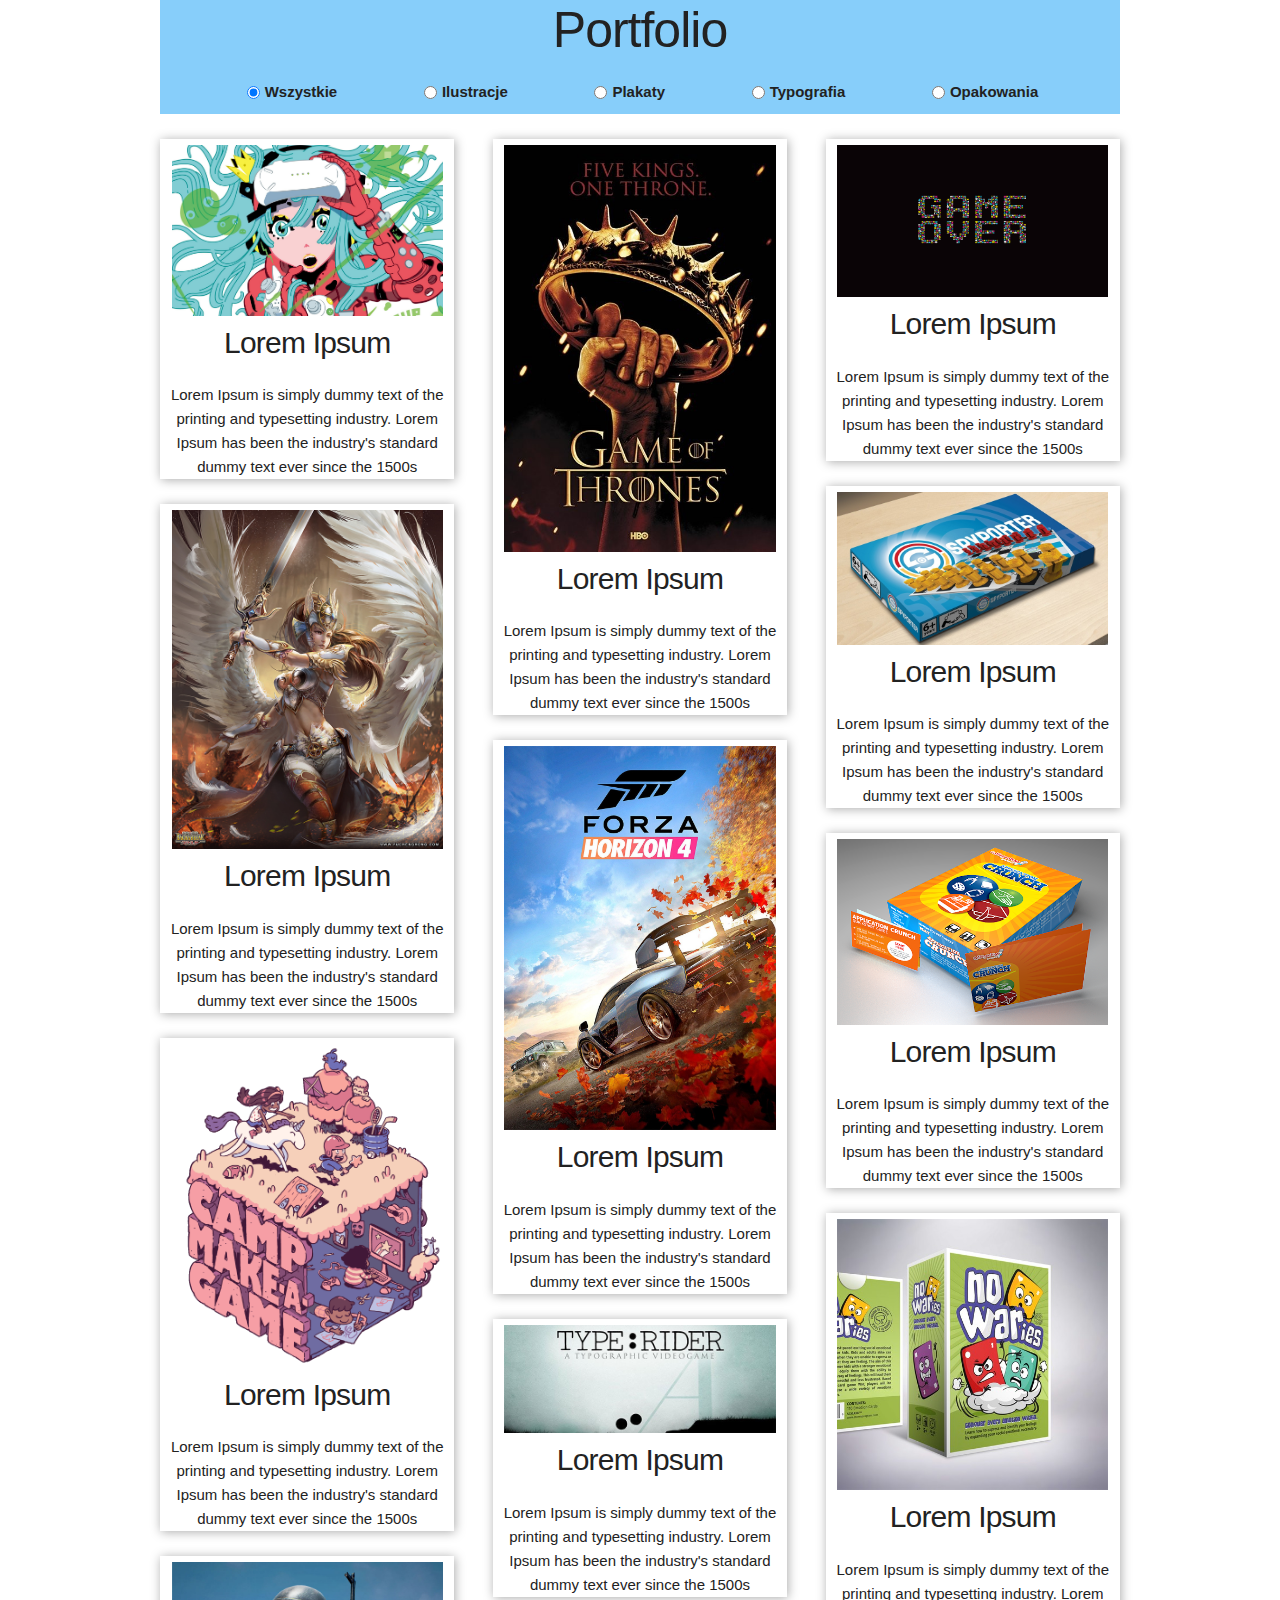
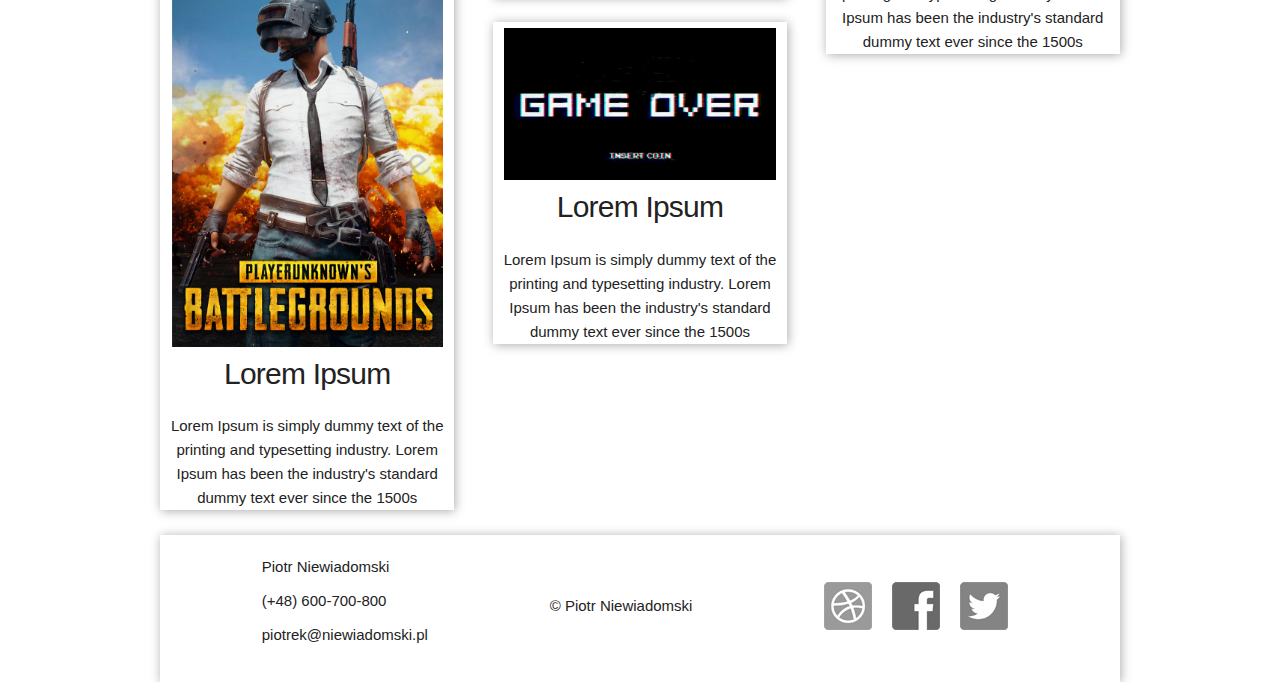
<file: index.html>
<!DOCTYPE html>
<html lang="en">
<head>

  <!-- Basic Page Needs
  –––––––––––––––––––––––––––––––––––––––––––––––––– -->
  <meta charset="utf-8">
  <title>Portfolio</title>
  <meta name="description" content="">
  <meta name="author" content="">

  <!-- Mobile Specific Metas
  –––––––––––––––––––––––––––––––––––––––––––––––––– -->
  <meta name="viewport" content="width=device-width, initial-scale=1">

  <!-- FONT
  –––––––––––––––––––––––––––––––––––––––––––––––––– -->
  <!-- <link href="https://fonts.googleapis.com/css2?family=Roboto:wght@300&display=swap" rel="stylesheet">
  <link href="//fonts.googleapis.com/css?family=Raleway:400,300,600" rel="stylesheet" type="text/css"> -->


  <!-- CSS
  –––––––––––––––––––––––––––––––––––––––––––––––––– -->
  <link rel="stylesheet" href="css/normalize.css">
  <link rel="stylesheet" href="css/skeleton.css">
  <link rel="stylesheet" href="css/style.css">

  <!-- Favicon
  –––––––––––––––––––––––––––––––––––––––––––––––––– -->
  <link rel="icon" type="image/png" href="images/favicon.png">

</head>
<body>
<div class="container">
  <div class="menu">
    <header class="header">
      <div class="logo">
        <h1>Portfolio</h1>
      </div>
    </header>
      <form class="nav">
        <div class="nav-element">
          <input class="nav-menu" id="all" type="radio" name="filter" onclick="location.href='index.html';" checked="checked"/>
          <label for="all">Wszystkie</label>
        </div>
      
        <div class="nav-element">
          <input class="nav-menu"  id="illustrations" type="radio" name="filter" onclick="location.href='ilustracje.html';"/>
          <label for="illustrations">Ilustracje</label>
        </div>

        <div class="nav-element">
          <input class="nav-menu" id="posters" type="radio" name="filter" onclick="location.href='plakaty.html';"/>
          <label class="nav-menu" for="posters">Plakaty</label>
        </div>

        <div class="nav-element">
          <input class="nav-menu" id="typography" type="radio" name="filter" onclick="location.href='typografia.html';"/>
          <label for="typography">Typografia</label>
        </div>

        <div class="nav-element">
          <input class="nav-menu" id="packaging" type="radio" name="filter" onclick="location.href='opakowania.html';"/>
          <label for="packaging">Opakowania</label>
        </div> 
      </form>
  </div>

  <section class="portfolio">
    <div class="four columns">
      <figure class="all" data category="ilustracje">
        <img src="images/img/img-1.jpg" alt="">
        <figcaption>
          <h4>Lorem Ipsum</h4>
          <p>Lorem Ipsum is simply dummy text of the printing and typesetting industry. Lorem Ipsum has been the industry's standard dummy text ever since the 1500s</p>
        </figcaption>
      </figure>

      <figure class="all" data category="ilustracje">
        <img src="images/img/img-2.jpg" alt="">
        <figcaption>
          <h4>Lorem Ipsum</h4>
          <p>Lorem Ipsum is simply dummy text of the printing and typesetting industry. Lorem Ipsum has been the industry's standard dummy text ever since the 1500s</p>
        </figcaption>
      </figure>

      <figure class="all" data category="ilustracje">
        <img src="images/img/img-3.jpg" alt="">
        <figcaption>
          <h4>Lorem Ipsum</h4>
          <p>Lorem Ipsum is simply dummy text of the printing and typesetting industry. Lorem Ipsum has been the industry's standard dummy text ever since the 1500s</p>
        </figcaption>
      </figure>
      <figure class="all" data category="plakaty">
        <img src="images/img/poster-1.jpg" alt="">
        <figcaption>
          <h4>Lorem Ipsum</h4>
          <p>Lorem Ipsum is simply dummy text of the printing and typesetting industry. Lorem Ipsum has been the industry's standard dummy text ever since the 1500s</p>
        </figcaption>
      </figure>
    </div>


    <div class="four columns">
      <figure class="all" data category="plakaty">
        <img src="images/img/poster-2.jpg" alt="">
        <figcaption>
          <h4>Lorem Ipsum</h4>
          <p>Lorem Ipsum is simply dummy text of the printing and typesetting industry. Lorem Ipsum has been the industry's standard dummy text ever since the 1500s</p>
        </figcaption>
      </figure>

      <figure class="all" data category="plakaty">
        <img src="images/img/poster-3.jpg" alt="">
        <figcaption>
          <h4>Lorem Ipsum</h4>
          <p>Lorem Ipsum is simply dummy text of the printing and typesetting industry. Lorem Ipsum has been the industry's standard dummy text ever since the 1500s</p>
        </figcaption>
      </figure>

      <figure class="all" data category="typografia">
        <img src="images/img/type-1.jpg" alt="">
        <figcaption>
          <h4>Lorem Ipsum</h4>
          <p>Lorem Ipsum is simply dummy text of the printing and typesetting industry. Lorem Ipsum has been the industry's standard dummy text ever since the 1500s</p>
        </figcaption>
      </figure>

      <figure class="all" data category="typografia">
        <img src="images/img/type-2.jpg" alt="">
        <figcaption>
          <h4>Lorem Ipsum</h4>
          <p>Lorem Ipsum is simply dummy text of the printing and typesetting industry. Lorem Ipsum has been the industry's standard dummy text ever since the 1500s</p>
        </figcaption>
      </figure>
    </div>

    <div class="four columns">
    <figure class="all" data category="typografia">
      <img src="images/img/type-3.jpg" alt="">
      <figcaption>
        <h4>Lorem Ipsum</h4>
        <p>Lorem Ipsum is simply dummy text of the printing and typesetting industry. Lorem Ipsum has been the industry's standard dummy text ever since the 1500s</p>
      </figcaption>
    </figure>

    <figure class="all" data category="opakowania">
      <img src="images/img/pack-1.jpg" alt="">
      <figcaption>
        <h4>Lorem Ipsum</h4>
        <p>Lorem Ipsum is simply dummy text of the printing and typesetting industry. Lorem Ipsum has been the industry's standard dummy text ever since the 1500s</p>
      </figcaption>
    </figure>

    <figure class="all" data category="opakowania">
      <img src="images/img/pack-2.jpg" alt="">
      <figcaption>
        <h4>Lorem Ipsum</h4>
        <p>Lorem Ipsum is simply dummy text of the printing and typesetting industry. Lorem Ipsum has been the industry's standard dummy text ever since the 1500s</p>
      </figcaption>
    </figure>

    <figure class="all" data category="opakowania">
      <img src="images/img/pack-3.jpg" alt="">
      <figcaption>
        <h4>Lorem Ipsum</h4>
        <p>Lorem Ipsum is simply dummy text of the printing and typesetting industry. Lorem Ipsum has been the industry's standard dummy text ever since the 1500s</p>
      </figcaption>
    </figure>
    </div>
  </section>


  <div class="twelve columns foot">
    <footer class="footer">
      <div class="contact">
        <ul>
        <li class="contact-name">Piotr Niewiadomski</li>
        <li class="contact-phone">(+48) 600-700-800</li>
        <li class="contact-email">piotrek@niewiadomski.pl</li>
        </ul>
      </div>

      <p class="copyright">&copy; Piotr Niewiadomski</p>

      <div class="social">
        <ul>
        <li class="social-dribbble">
        <a href="#"><div class="bg-db"></div></a></li>
        <li class="social-facebook">
        <a href="#"><div class="bg-fb"></div></a></li>
        <li class="social-twitter">
        <a href="#"><div class="bg-tw"></div></a></li>
        </ul>
      </div>
    </footer>
  </div>

</div>
  
<!-- End Document
  –––––––––––––––––––––––––––––––––––––––––––––––––– -->
</body>
</html>
</file>
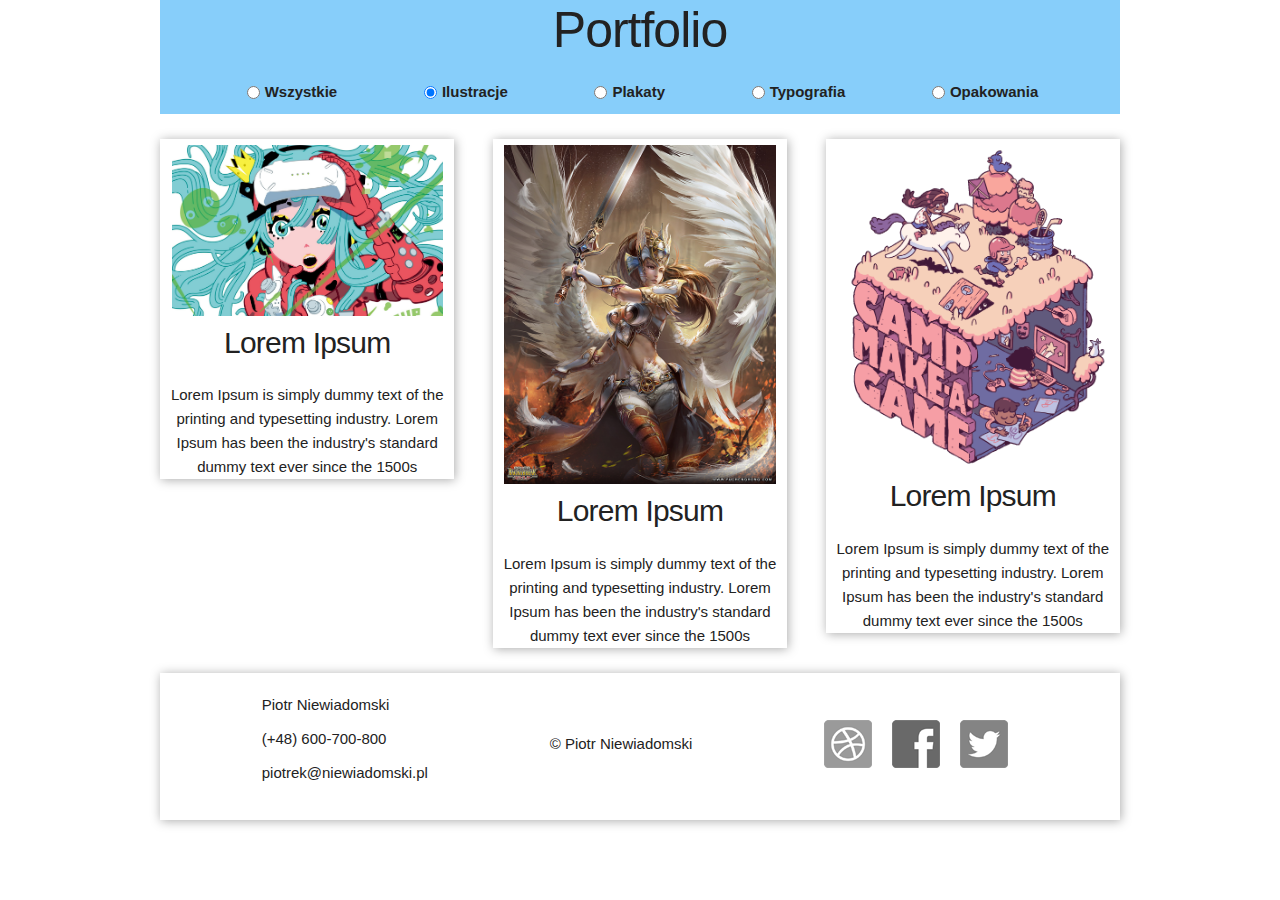
<file: ilustracje.html>
<!DOCTYPE html>
<html lang="en">
<head>

  <!-- Basic Page Needs
  –––––––––––––––––––––––––––––––––––––––––––––––––– -->
  <meta charset="utf-8">
  <title>Portfolio</title>
  <meta name="description" content="">
  <meta name="author" content="">

  <!-- Mobile Specific Metas
  –––––––––––––––––––––––––––––––––––––––––––––––––– -->
  <meta name="viewport" content="width=device-width, initial-scale=1">

  <!-- FONT
  –––––––––––––––––––––––––––––––––––––––––––––––––– -->
  <!-- <link href="https://fonts.googleapis.com/css2?family=Roboto:wght@300&display=swap" rel="stylesheet">
  <link href="//fonts.googleapis.com/css?family=Raleway:400,300,600" rel="stylesheet" type="text/css"> -->


  <!-- CSS
  –––––––––––––––––––––––––––––––––––––––––––––––––– -->
  <link rel="stylesheet" href="css/normalize.css">
  <link rel="stylesheet" href="css/skeleton.css">
  <link rel="stylesheet" href="css/style.css">

  <!-- Favicon
  –––––––––––––––––––––––––––––––––––––––––––––––––– -->
  <link rel="icon" type="image/png" href="images/favicon.png">

</head>
<body>
<div class="container">
    <div class="menu">
        <header class="header">
          <div class="logo">
            <h1>Portfolio</h1>
          </div>
        </header>
          <form class="nav">
            <div class="nav-element">
              <input class="nav-menu" id="all" type="radio" name="filter" onclick="location.href='index.html';"/>
              <label for="all">Wszystkie</label>
            </div>
          
            <div class="nav-element">
              <input class="nav-menu"  id="illustrations" type="radio" name="filter" onclick="location.href='ilustracje.html';" checked="checked"/>
              <label for="illustrations">Ilustracje</label>
            </div>
    
            <div class="nav-element">
              <input class="nav-menu" id="posters" type="radio" name="filter" onclick="location.href='plakaty.html';"/>
              <label class="nav-menu" for="posters">Plakaty</label>
            </div>
    
            <div class="nav-element">
              <input class="nav-menu" id="typography" type="radio" name="filter" onclick="location.href='typografia.html';"/>
              <label for="typography">Typografia</label>
            </div>
    
            <div class="nav-element">
              <input class="nav-menu" id="packaging" type="radio" name="filter" onclick="location.href='opakowania.html';"/>
              <label for="packaging">Opakowania</label>
            </div> 
          </form>
      </div>

  <section class="portfolio">
    <div class="four columns">
      <figure class="all" data category="ilustracje">
        <img src="images/img/img-1.jpg" alt="">
        <figcaption>
          <h4>Lorem Ipsum</h4>
          <p>Lorem Ipsum is simply dummy text of the printing and typesetting industry. Lorem Ipsum has been the industry's standard dummy text ever since the 1500s</p>
        </figcaption>
      </figure>
    </div>


    <div class="four columns">
        <figure class="all" data category="ilustracje">
        <img src="images/img/img-2.jpg" alt="">
        <figcaption>
            <h4>Lorem Ipsum</h4>
            <p>Lorem Ipsum is simply dummy text of the printing and typesetting industry. Lorem Ipsum has been the industry's standard dummy text ever since the 1500s</p>
        </figcaption>
        </figure>
    </div>

    <div class="four columns">
    <figure class="all" data category="ilustracje">
        <img src="images/img/img-3.jpg" alt="">
        <figcaption>
            <h4>Lorem Ipsum</h4>
            <p>Lorem Ipsum is simply dummy text of the printing and typesetting industry. Lorem Ipsum has been the industry's standard dummy text ever since the 1500s</p>
        </figcaption>
    </figure>
    </div>
  </section>

  <div class="twelve columns foot">
    <footer class="footer">
      <div class="contact">
        <ul>
        <li class="contact-name">Piotr Niewiadomski</li>
        <li class="contact-phone">(+48) 600-700-800</li>
        <li class="contact-email">piotrek@niewiadomski.pl</li>
        </ul>
      </div>

      <p class="copyright">&copy; Piotr Niewiadomski</p>

      <div class="social">
        <ul>
        <li class="social-dribbble">
        <a href="#"><div class="bg-db"></div></a></li>
        <li class="social-facebook">
        <a href="#"><div class="bg-fb"></div></a></li>
        <li class="social-twitter">
        <a href="#"><div class="bg-tw"></div></a></li>
        </ul>
      </div>
    </footer>
  </div>

</div>
  
<!-- End Document
  –––––––––––––––––––––––––––––––––––––––––––––––––– -->
</body>
</html>
</file>
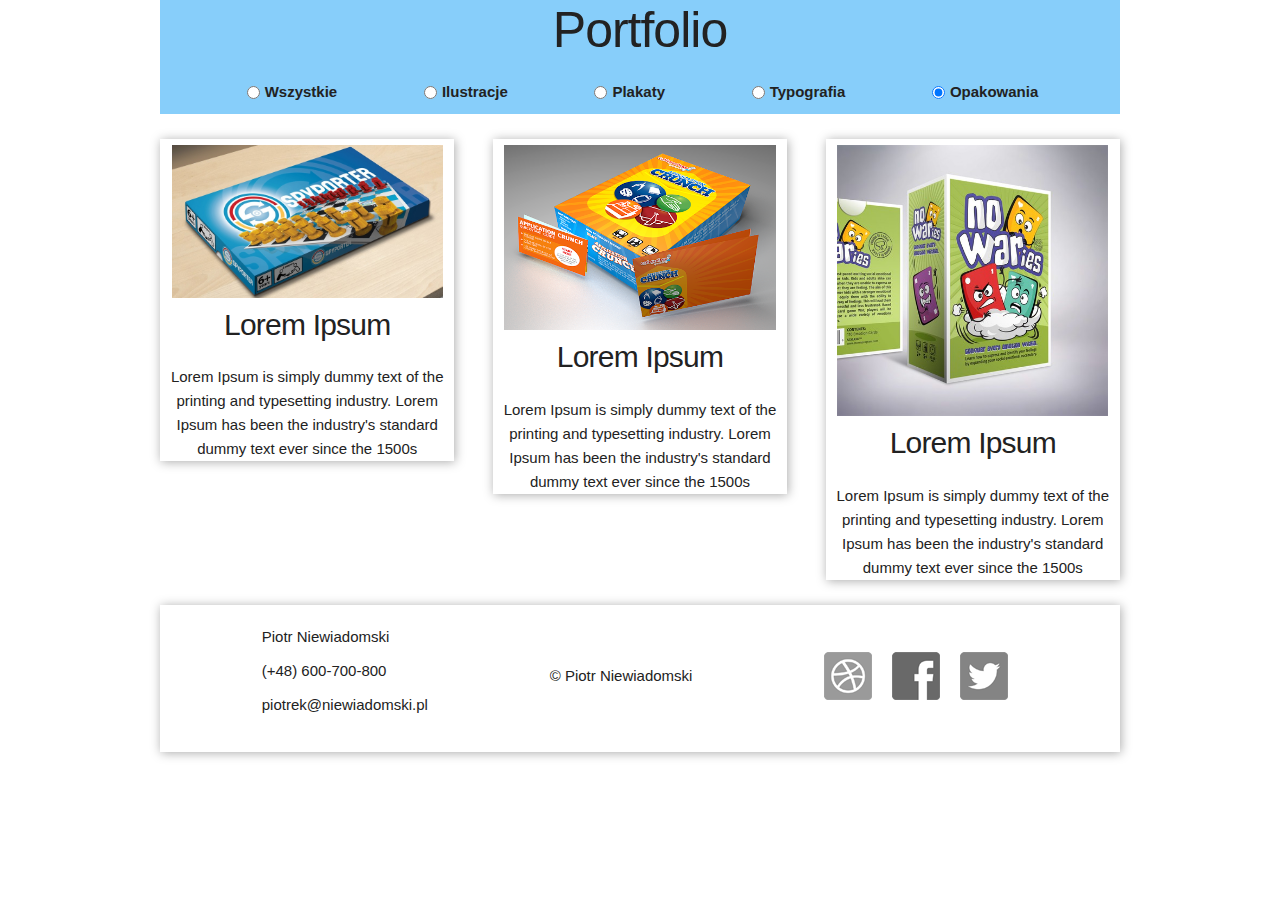
<file: opakowania.html>
<!DOCTYPE html>
<html lang="en">
<head>

  <!-- Basic Page Needs
  –––––––––––––––––––––––––––––––––––––––––––––––––– -->
  <meta charset="utf-8">
  <title>Portfolio</title>
  <meta name="description" content="">
  <meta name="author" content="">

  <!-- Mobile Specific Metas
  –––––––––––––––––––––––––––––––––––––––––––––––––– -->
  <meta name="viewport" content="width=device-width, initial-scale=1">

  <!-- FONT
  –––––––––––––––––––––––––––––––––––––––––––––––––– -->
  <!-- <link href="https://fonts.googleapis.com/css2?family=Roboto:wght@300&display=swap" rel="stylesheet">
  <link href="//fonts.googleapis.com/css?family=Raleway:400,300,600" rel="stylesheet" type="text/css"> -->


  <!-- CSS
  –––––––––––––––––––––––––––––––––––––––––––––––––– -->
  <link rel="stylesheet" href="css/normalize.css">
  <link rel="stylesheet" href="css/skeleton.css">
  <link rel="stylesheet" href="css/style.css">

  <!-- Favicon
  –––––––––––––––––––––––––––––––––––––––––––––––––– -->
  <link rel="icon" type="image/png" href="images/favicon.png">

</head>
<body>
<div class="container">
    <div class="menu">
        <header class="header">
          <div class="logo">
            <h1>Portfolio</h1>
          </div>
        </header>
          <form class="nav">
            <div class="nav-element">
              <input class="nav-menu" id="all" type="radio" name="filter" onclick="location.href='index.html';"/>
              <label for="all">Wszystkie</label>
            </div>
          
            <div class="nav-element">
              <input class="nav-menu"  id="illustrations" type="radio" name="filter" onclick="location.href='ilustracje.html';"/>
              <label for="illustrations">Ilustracje</label>
            </div>
    
            <div class="nav-element">
              <input class="nav-menu" id="posters" type="radio" name="filter" onclick="location.href='plakaty.html';"/>
              <label class="nav-menu" for="posters">Plakaty</label>
            </div>
    
            <div class="nav-element">
              <input class="nav-menu" id="typography" type="radio" name="filter" onclick="location.href='typografia.html';"/>
              <label for="typography">Typografia</label>
            </div>
    
            <div class="nav-element">
              <input class="nav-menu" id="packaging" type="radio" name="filter" onclick="location.href='opakowania.html';" checked="checked"/>
              <label for="packaging">Opakowania</label>
            </div> 
          </form>
      </div>

      <section class="portfolio">
        <div class="four columns">
            <figure class="all" data category="opakowania">
                <img src="images/img/pack-1.jpg" alt="">
                <figcaption>
                  <h4>Lorem Ipsum</h4>
                  <p>Lorem Ipsum is simply dummy text of the printing and typesetting industry. Lorem Ipsum has been the industry's standard dummy text ever since the 1500s</p>
                </figcaption>
            </figure>
        </div>
    
    
        <div class="four columns">
            <figure class="all" data category="opakowania">
                <img src="images/img/pack-2.jpg" alt="">
                <figcaption>
                  <h4>Lorem Ipsum</h4>
                  <p>Lorem Ipsum is simply dummy text of the printing and typesetting industry. Lorem Ipsum has been the industry's standard dummy text ever since the 1500s</p>
                </figcaption>
            </figure>      
        </div>
    
        <div class="four columns">
        <figure class="all" data category="opakowania">
          <img src="images/img/pack-3.jpg" alt="">
          <figcaption>
            <h4>Lorem Ipsum</h4>
            <p>Lorem Ipsum is simply dummy text of the printing and typesetting industry. Lorem Ipsum has been the industry's standard dummy text ever since the 1500s</p>
          </figcaption>
        </figure>
        </div>
      </section>

  <div class="twelve columns foot">
    <footer class="footer">
      <div class="contact">
        <ul>
        <li class="contact-name">Piotr Niewiadomski</li>
        <li class="contact-phone">(+48) 600-700-800</li>
        <li class="contact-email">piotrek@niewiadomski.pl</li>
        </ul>
      </div>

      <p class="copyright">&copy; Piotr Niewiadomski</p>

      <div class="social">
        <ul>
        <li class="social-dribbble">
        <a href="#"><div class="bg-db"></div></a></li>
        <li class="social-facebook">
        <a href="#"><div class="bg-fb"></div></a></li>
        <li class="social-twitter">
        <a href="#"><div class="bg-tw"></div></a></li>
        </ul>
      </div>
    </footer>
  </div>

</div>
  
<!-- End Document
  –––––––––––––––––––––––––––––––––––––––––––––––––– -->
</body>
</html>
</file>
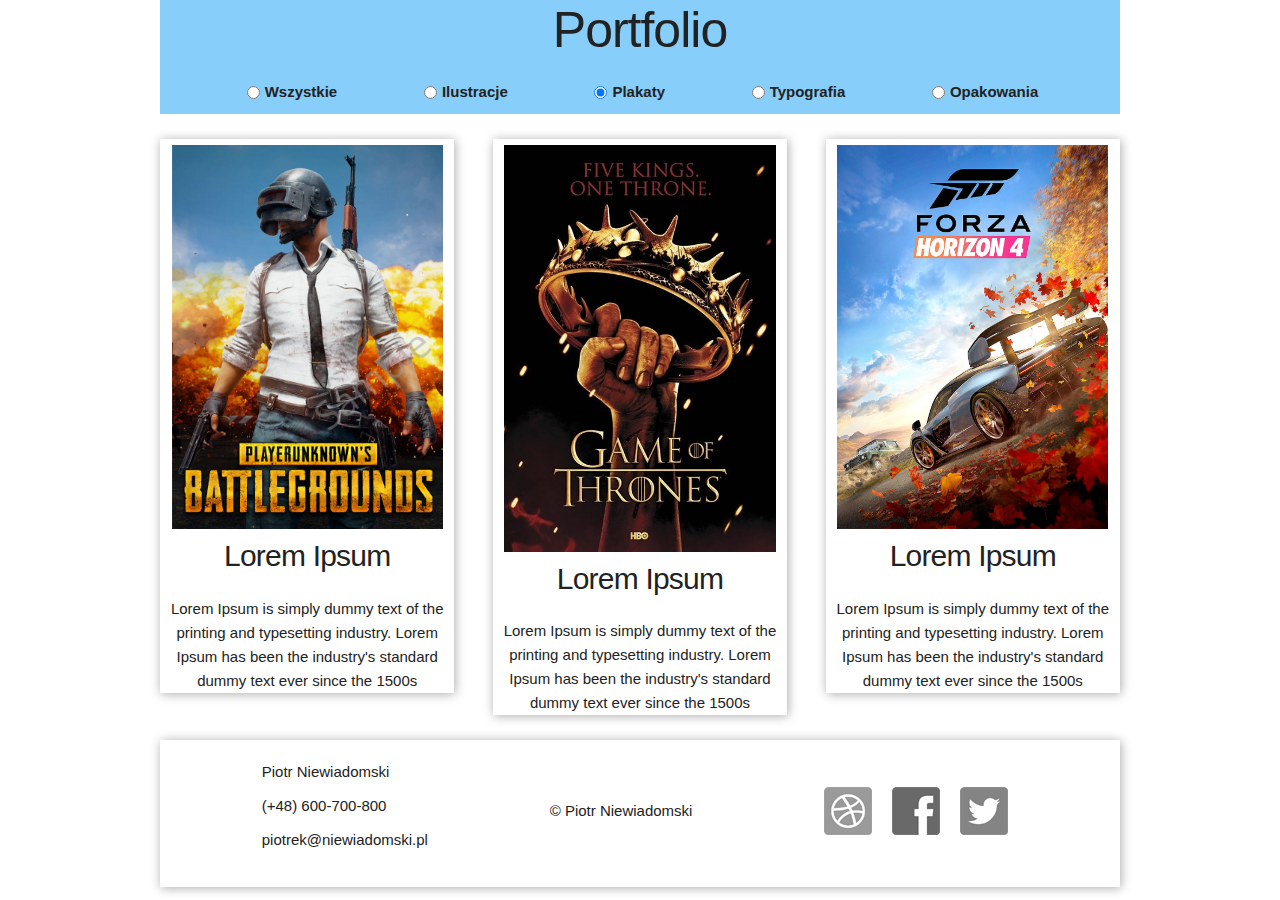
<file: plakaty.html>
<!DOCTYPE html>
<html lang="en">
<head>

  <!-- Basic Page Needs
  –––––––––––––––––––––––––––––––––––––––––––––––––– -->
  <meta charset="utf-8">
  <title>Portfolio</title>
  <meta name="description" content="">
  <meta name="author" content="">

  <!-- Mobile Specific Metas
  –––––––––––––––––––––––––––––––––––––––––––––––––– -->
  <meta name="viewport" content="width=device-width, initial-scale=1">

  <!-- FONT
  –––––––––––––––––––––––––––––––––––––––––––––––––– -->
  <!-- <link href="https://fonts.googleapis.com/css2?family=Roboto:wght@300&display=swap" rel="stylesheet">
  <link href="//fonts.googleapis.com/css?family=Raleway:400,300,600" rel="stylesheet" type="text/css"> -->


  <!-- CSS
  –––––––––––––––––––––––––––––––––––––––––––––––––– -->
  <link rel="stylesheet" href="css/normalize.css">
  <link rel="stylesheet" href="css/skeleton.css">
  <link rel="stylesheet" href="css/style.css">

  <!-- Favicon
  –––––––––––––––––––––––––––––––––––––––––––––––––– -->
  <link rel="icon" type="image/png" href="images/favicon.png">

</head>
<body>
<div class="container">
    <div class="menu">
        <header class="header">
          <div class="logo">
            <h1>Portfolio</h1>
          </div>
        </header>
          <form class="nav">
            <div class="nav-element">
              <input class="nav-menu" id="all" type="radio" name="filter" onclick="location.href='index.html';"/>
              <label for="all">Wszystkie</label>
            </div>
          
            <div class="nav-element">
              <input class="nav-menu"  id="illustrations" type="radio" name="filter" onclick="location.href='ilustracje.html';"/>
              <label for="illustrations">Ilustracje</label>
            </div>
    
            <div class="nav-element">
              <input class="nav-menu" id="posters" type="radio" name="filter" onclick="location.href='plakaty.html';" checked="checked"/>
              <label class="nav-menu" for="posters">Plakaty</label>
            </div>
    
            <div class="nav-element">
              <input class="nav-menu" id="typography" type="radio" name="filter" onclick="location.href='typografia.html';"/>
              <label for="typography">Typografia</label>
            </div>
    
            <div class="nav-element">
              <input class="nav-menu" id="packaging" type="radio" name="filter" onclick="location.href='opakowania.html';"/>
              <label for="packaging">Opakowania</label>
            </div> 
          </form>
      </div>

      <section class="portfolio">
        <div class="four columns">
          <figure class="all" data category="plakaty">
            <img src="images/img/poster-1.jpg" alt="">
            <figcaption>
              <h4>Lorem Ipsum</h4>
              <p>Lorem Ipsum is simply dummy text of the printing and typesetting industry. Lorem Ipsum has been the industry's standard dummy text ever since the 1500s</p>
            </figcaption>
          </figure>
        </div>
    
    
        <div class="four columns">
          <figure class="all" data category="plakaty">
            <img src="images/img/poster-2.jpg" alt="">
            <figcaption>
              <h4>Lorem Ipsum</h4>
              <p>Lorem Ipsum is simply dummy text of the printing and typesetting industry. Lorem Ipsum has been the industry's standard dummy text ever since the 1500s</p>
            </figcaption>
          </figure>
        </div>
    
        <div class="four columns">
        <figure class="all" data category="plakaty">
            <img src="images/img/poster-3.jpg" alt="">
            <figcaption>
                <h4>Lorem Ipsum</h4>
                <p>Lorem Ipsum is simply dummy text of the printing and typesetting industry. Lorem Ipsum has been the industry's standard dummy text ever since the 1500s</p>
            </figcaption>
        </figure>
        </div>
      </section>

  <div class="twelve columns foot">
    <footer class="footer">
      <div class="contact">
        <ul>
        <li class="contact-name">Piotr Niewiadomski</li>
        <li class="contact-phone">(+48) 600-700-800</li>
        <li class="contact-email">piotrek@niewiadomski.pl</li>
        </ul>
      </div>

      <p class="copyright">&copy; Piotr Niewiadomski</p>

      <div class="social">
        <ul>
        <li class="social-dribbble">
        <a href="#"><div class="bg-db"></div></a></li>
        <li class="social-facebook">
        <a href="#"><div class="bg-fb"></div></a></li>
        <li class="social-twitter">
        <a href="#"><div class="bg-tw"></div></a></li>
        </ul>
      </div>
    </footer>
  </div>

</div>
  
<!-- End Document
  –––––––––––––––––––––––––––––––––––––––––––––––––– -->
</body>
</html>
</file>
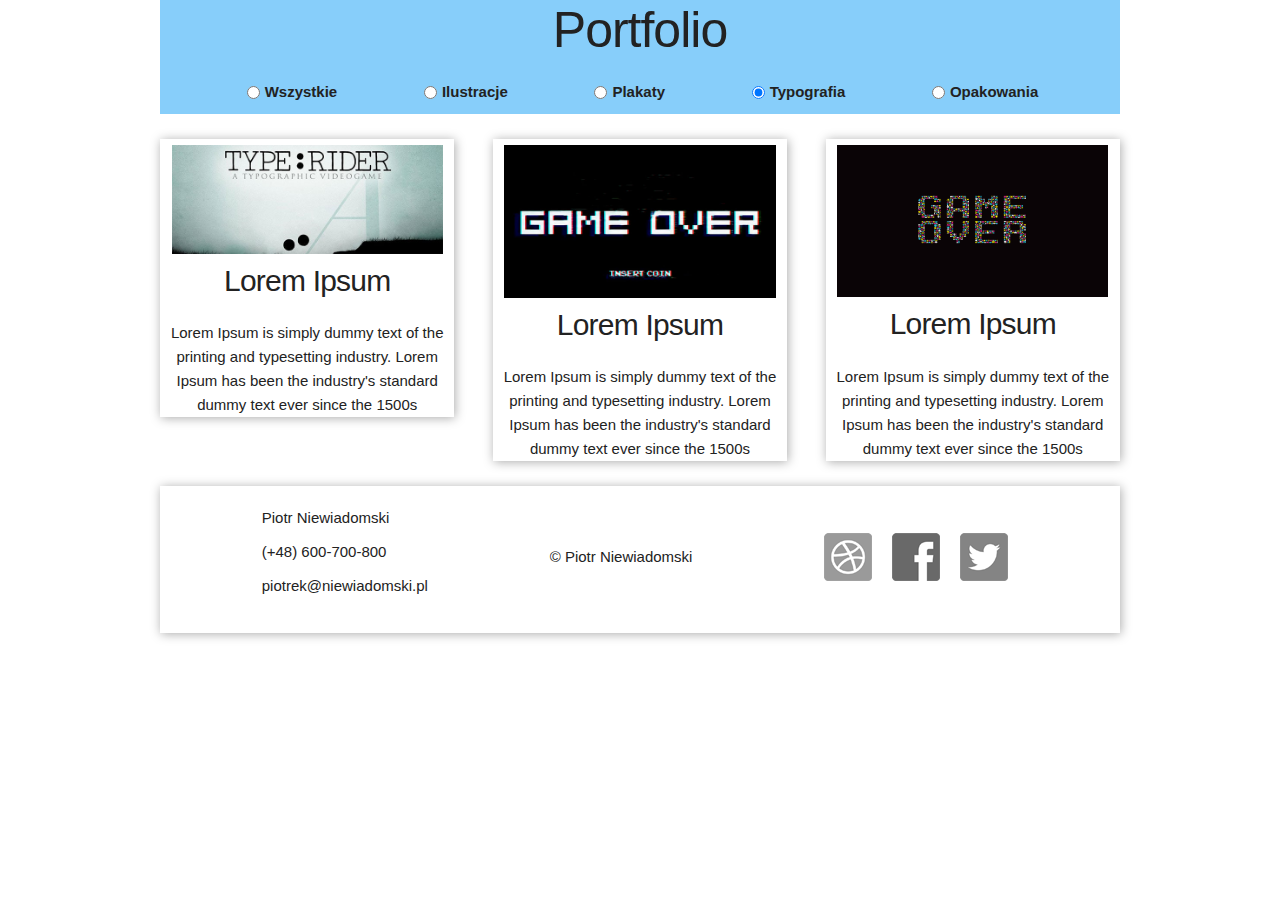
<file: typografia.html>
<!DOCTYPE html>
<html lang="en">
<head>

  <!-- Basic Page Needs
  –––––––––––––––––––––––––––––––––––––––––––––––––– -->
  <meta charset="utf-8">
  <title>Portfolio</title>
  <meta name="description" content="">
  <meta name="author" content="">

  <!-- Mobile Specific Metas
  –––––––––––––––––––––––––––––––––––––––––––––––––– -->
  <meta name="viewport" content="width=device-width, initial-scale=1">

  <!-- FONT
  –––––––––––––––––––––––––––––––––––––––––––––––––– -->
  <!-- <link href="https://fonts.googleapis.com/css2?family=Roboto:wght@300&display=swap" rel="stylesheet">
  <link href="//fonts.googleapis.com/css?family=Raleway:400,300,600" rel="stylesheet" type="text/css"> -->


  <!-- CSS
  –––––––––––––––––––––––––––––––––––––––––––––––––– -->
  <link rel="stylesheet" href="css/normalize.css">
  <link rel="stylesheet" href="css/skeleton.css">
  <link rel="stylesheet" href="css/style.css">

  <!-- Favicon
  –––––––––––––––––––––––––––––––––––––––––––––––––– -->
  <link rel="icon" type="image/png" href="images/favicon.png">

</head>
<body>
<div class="container">
    <div class="menu">
        <header class="header">
          <div class="logo">
            <h1>Portfolio</h1>
          </div>
        </header>
          <form class="nav">
            <div class="nav-element">
              <input class="nav-menu" id="all" type="radio" name="filter" onclick="location.href='index.html';"/>
              <label for="all">Wszystkie</label>
            </div>
          
            <div class="nav-element">
              <input class="nav-menu"  id="illustrations" type="radio" name="filter" onclick="location.href='ilustracje.html';"/>
              <label for="illustrations">Ilustracje</label>
            </div>
    
            <div class="nav-element">
              <input class="nav-menu" id="posters" type="radio" name="filter" onclick="location.href='plakaty.html';"/>
              <label class="nav-menu" for="posters">Plakaty</label>
            </div>
    
            <div class="nav-element">
              <input class="nav-menu" id="typography" type="radio" name="filter" onclick="location.href='typografia.html';" checked="checked"/>
              <label for="typography">Typografia</label>
            </div>
    
            <div class="nav-element">
              <input class="nav-menu" id="packaging" type="radio" name="filter" onclick="location.href='opakowania.html';"/>
              <label for="packaging">Opakowania</label>
            </div> 
          </form>
      </div>

      <section class="portfolio">
        <div class="four columns">
            <figure class="all" data category="typografia">
                <img src="images/img/type-1.jpg" alt="">
                <figcaption>
                  <h4>Lorem Ipsum</h4>
                  <p>Lorem Ipsum is simply dummy text of the printing and typesetting industry. Lorem Ipsum has been the industry's standard dummy text ever since the 1500s</p>
                </figcaption>
            </figure>
        </div>
    
    
        <div class="four columns">
          <figure class="all" data category="typografia">
            <img src="images/img/type-2.jpg" alt="">
            <figcaption>
              <h4>Lorem Ipsum</h4>
              <p>Lorem Ipsum is simply dummy text of the printing and typesetting industry. Lorem Ipsum has been the industry's standard dummy text ever since the 1500s</p>
            </figcaption>
          </figure>
        </div>
    
        <div class="four columns">
        <figure class="all" data category="typografia">
          <img src="images/img/type-3.jpg" alt="">
          <figcaption>
            <h4>Lorem Ipsum</h4>
            <p>Lorem Ipsum is simply dummy text of the printing and typesetting industry. Lorem Ipsum has been the industry's standard dummy text ever since the 1500s</p>
          </figcaption>
        </figure>
        </div>
      </section>

  <div class="twelve columns foot">
    <footer class="footer">
      <div class="contact">
        <ul>
        <li class="contact-name">Piotr Niewiadomski</li>
        <li class="contact-phone">(+48) 600-700-800</li>
        <li class="contact-email">piotrek@niewiadomski.pl</li>
        </ul>
      </div>

      <p class="copyright">&copy; Piotr Niewiadomski</p>

      <div class="social">
        <ul>
        <li class="social-dribbble">
        <a href="#"><div class="bg-db"></div></a></li>
        <li class="social-facebook">
        <a href="#"><div class="bg-fb"></div></a></li>
        <li class="social-twitter">
        <a href="#"><div class="bg-tw"></div></a></li>
        </ul>
      </div>
    </footer>
  </div>

</div>
  
<!-- End Document
  –––––––––––––––––––––––––––––––––––––––––––––––––– -->
</body>
</html>
</file>
<file: css/skeleton.css>
/*
* Skeleton V2.0.4
* Copyright 2014, Dave Gamache
* www.getskeleton.com
* Free to use under the MIT license.
* http://www.opensource.org/licenses/mit-license.php
* 12/29/2014
*/


/* Table of contents
––––––––––––––––––––––––––––––––––––––––––––––––––
- Grid
- Base Styles
- Typography
- Links
- Buttons
- Forms
- Lists
- Code
- Tables
- Spacing
- Utilities
- Clearing
- Media Queries
*/


/* Grid
–––––––––––––––––––––––––––––––––––––––––––––––––– */
.container {
  position: relative;
  width: 100%;
  max-width: 960px;
  margin: 0 auto;
  padding: 0 20px;
  box-sizing: border-box; }
.column,
.columns {
  width: 100%;
  float: left;
  box-sizing: border-box; }

/* For devices larger than 400px */
@media (min-width: 400px) {
  .container {
    width: 85%;
    padding: 0; }
}

/* For devices larger than 550px */
@media (min-width: 550px) {
  .container {
    width: 80%; }
  .column,
  .columns {
    margin: 0;
    margin-left: 4%; }
  .column:first-child,
  .columns:first-child,
  .clear {
    margin-left: 0; }

  .one.column,
  .one.columns                    { width: 4.66666666667%; }
  .two.columns                    { width: 13.3333333333%; }
  .three.columns                  { width: 22%;            }
  .four.columns                   { width: 30.6666666667%; }
  .five.columns                   { width: 39.3333333333%; }
  .six.columns                    { width: 48%;            }
  .seven.columns                  { width: 56.6666666667%; }
  .eight.columns                  { width: 65.3333333333%; }
  .nine.columns                   { width: 74.0%;          }
  .ten.columns                    { width: 82.6666666667%; }
  .eleven.columns                 { width: 91.3333333333%; }
  .twelve.columns                 { width: 100%; margin-left: 0; }

  .one-third.column               { width: 30.6666666667%; }
  .two-thirds.column              { width: 65.3333333333%; }

  .one-half.column                { width: 48%; }

  /* Offsets */
  .offset-by-one.column,
  .offset-by-one.columns          { margin-left: 8.66666666667%; }
  .offset-by-two.column,
  .offset-by-two.columns          { margin-left: 17.3333333333%; }
  .offset-by-three.column,
  .offset-by-three.columns        { margin-left: 26%;            }
  .offset-by-four.column,
  .offset-by-four.columns         { margin-left: 34.6666666667%; }
  .offset-by-five.column,
  .offset-by-five.columns         { margin-left: 43.3333333333%; }
  .offset-by-six.column,
  .offset-by-six.columns          { margin-left: 52%;            }
  .offset-by-seven.column,
  .offset-by-seven.columns        { margin-left: 60.6666666667%; }
  .offset-by-eight.column,
  .offset-by-eight.columns        { margin-left: 69.3333333333%; }
  .offset-by-nine.column,
  .offset-by-nine.columns         { margin-left: 78.0%;          }
  .offset-by-ten.column,
  .offset-by-ten.columns          { margin-left: 86.6666666667%; }
  .offset-by-eleven.column,
  .offset-by-eleven.columns       { margin-left: 95.3333333333%; }

  .offset-by-one-third.column,
  .offset-by-one-third.columns    { margin-left: 34.6666666667%; }
  .offset-by-two-thirds.column,
  .offset-by-two-thirds.columns   { margin-left: 69.3333333333%; }

  .offset-by-one-half.column,
  .offset-by-one-half.columns     { margin-left: 52%; }

}


/* Base Styles
–––––––––––––––––––––––––––––––––––––––––––––––––– */
/* NOTE
html is set to 62.5% so that all the REM measurements throughout Skeleton
are based on 10px sizing. So basically 1.5rem = 15px :) */
html {
  font-size: 62.5%; }
body {
  font-size: 1.5em; /* currently ems cause chrome bug misinterpreting rems on body element */
  line-height: 1.6;
  font-weight: 400;
  font-family: "Raleway", "HelveticaNeue", "Helvetica Neue", Helvetica, Arial, sans-serif;
  color: #222; }


/* Typography
–––––––––––––––––––––––––––––––––––––––––––––––––– */
h1, h2, h3, h4, h5, h6 {
  margin-top: 0;
  margin-bottom: 2rem;
  font-weight: 300; }
h1 { font-size: 4.0rem; line-height: 1.2;  letter-spacing: -.1rem;}
h2 { font-size: 3.6rem; line-height: 1.25; letter-spacing: -.1rem; }
h3 { font-size: 3.0rem; line-height: 1.3;  letter-spacing: -.1rem; }
h4 { font-size: 2.4rem; line-height: 1.35; letter-spacing: -.08rem; }
h5 { font-size: 1.8rem; line-height: 1.5;  letter-spacing: -.05rem; }
h6 { font-size: 1.5rem; line-height: 1.6;  letter-spacing: 0; }

/* Larger than phablet */
@media (min-width: 550px) {
  h1 { font-size: 5.0rem; }
  h2 { font-size: 4.2rem; }
  h3 { font-size: 3.6rem; }
  h4 { font-size: 3.0rem; }
  h5 { font-size: 2.4rem; }
  h6 { font-size: 1.5rem; }
}

p {
  margin-top: 0; }


/* Links
–––––––––––––––––––––––––––––––––––––––––––––––––– */
a {
  color: #1EAEDB; }
a:hover {
  color: #0FA0CE; }


/* Buttons
–––––––––––––––––––––––––––––––––––––––––––––––––– */
.button,
button,
input[type="submit"],
input[type="reset"],
input[type="button"] {
  display: inline-block;
  height: 38px;
  padding: 0 30px;
  color: #555;
  text-align: center;
  font-size: 11px;
  font-weight: 600;
  line-height: 38px;
  letter-spacing: .1rem;
  text-transform: uppercase;
  text-decoration: none;
  white-space: nowrap;
  background-color: transparent;
  border-radius: 4px;
  border: 1px solid #bbb;
  cursor: pointer;
  box-sizing: border-box; }
.button:hover,
button:hover,
input[type="submit"]:hover,
input[type="reset"]:hover,
input[type="button"]:hover,
.button:focus,
button:focus,
input[type="submit"]:focus,
input[type="reset"]:focus,
input[type="button"]:focus {
  color: #333;
  border-color: #888;
  outline: 0; }
.button.button-primary,
button.button-primary,
input[type="submit"].button-primary,
input[type="reset"].button-primary,
input[type="button"].button-primary {
  color: #FFF;
  background-color: #33C3F0;
  border-color: #33C3F0; }
.button.button-primary:hover,
button.button-primary:hover,
input[type="submit"].button-primary:hover,
input[type="reset"].button-primary:hover,
input[type="button"].button-primary:hover,
.button.button-primary:focus,
button.button-primary:focus,
input[type="submit"].button-primary:focus,
input[type="reset"].button-primary:focus,
input[type="button"].button-primary:focus {
  color: #FFF;
  background-color: #1EAEDB;
  border-color: #1EAEDB; }


/* Forms
–––––––––––––––––––––––––––––––––––––––––––––––––– */
input[type="email"],
input[type="number"],
input[type="search"],
input[type="text"],
input[type="tel"],
input[type="url"],
input[type="password"],
textarea,
select {
  height: 38px;
  padding: 6px 10px; /* The 6px vertically centers text on FF, ignored by Webkit */
  background-color: #fff;
  border: 1px solid #D1D1D1;
  border-radius: 4px;
  box-shadow: none;
  box-sizing: border-box; }
/* Removes awkward default styles on some inputs for iOS */
input[type="email"],
input[type="number"],
input[type="search"],
input[type="text"],
input[type="tel"],
input[type="url"],
input[type="password"],
textarea {
  -webkit-appearance: none;
     -moz-appearance: none;
          appearance: none; }
textarea {
  min-height: 65px;
  padding-top: 6px;
  padding-bottom: 6px; }
input[type="email"]:focus,
input[type="number"]:focus,
input[type="search"]:focus,
input[type="text"]:focus,
input[type="tel"]:focus,
input[type="url"]:focus,
input[type="password"]:focus,
textarea:focus,
select:focus {
  border: 1px solid #33C3F0;
  outline: 0; }
label,
legend {
  display: block;
  margin-bottom: .5rem;
  font-weight: 600; }
fieldset {
  padding: 0;
  border-width: 0; }
input[type="checkbox"],
input[type="radio"] {
  display: inline; }
label > .label-body {
  display: inline-block;
  margin-left: .5rem;
  font-weight: normal; }


/* Lists
–––––––––––––––––––––––––––––––––––––––––––––––––– */
ul {
  list-style: circle inside; }
ol {
  list-style: decimal inside; }
ol, ul {
  padding-left: 0;
  margin-top: 0; }
ul ul,
ul ol,
ol ol,
ol ul {
  margin: 1.5rem 0 1.5rem 3rem;
  font-size: 90%; }
li {
  margin-bottom: 1rem; }


/* Code
–––––––––––––––––––––––––––––––––––––––––––––––––– */
code {
  padding: .2rem .5rem;
  margin: 0 .2rem;
  font-size: 90%;
  white-space: nowrap;
  background: #F1F1F1;
  border: 1px solid #E1E1E1;
  border-radius: 4px; }
pre > code {
  display: block;
  padding: 1rem 1.5rem;
  white-space: pre; }


/* Tables
–––––––––––––––––––––––––––––––––––––––––––––––––– */
th,
td {
  padding: 12px 15px;
  text-align: left;
  border-bottom: 1px solid #E1E1E1; }
th:first-child,
td:first-child {
  padding-left: 0; }
th:last-child,
td:last-child {
  padding-right: 0; }


/* Spacing
–––––––––––––––––––––––––––––––––––––––––––––––––– */
button,
.button {
  margin-bottom: 1rem; }
input,
textarea,
select,
fieldset {
  margin-bottom: 1.5rem; }
pre,
blockquote,
dl,
figure,
table,
p,
ul,
ol,
form {
  margin-bottom: 2.5rem; }


/* Utilities
–––––––––––––––––––––––––––––––––––––––––––––––––– */
.u-full-width {
  width: 100%;
  box-sizing: border-box; }
.u-max-full-width {
  max-width: 100%;
  box-sizing: border-box; }
.u-pull-right {
  float: right; }
.u-pull-left {
  float: left; }


/* Misc
–––––––––––––––––––––––––––––––––––––––––––––––––– */
hr {
  margin-top: 3rem;
  margin-bottom: 3.5rem;
  border-width: 0;
  border-top: 1px solid #E1E1E1; }


/* Clearing
–––––––––––––––––––––––––––––––––––––––––––––––––– */

/* Self Clearing Goodness */
.container:after,
.row:after,
.u-cf {
  content: "";
  display: table;
  clear: both; }


/* Media Queries
–––––––––––––––––––––––––––––––––––––––––––––––––– */
/*
Note: The best way to structure the use of media queries is to create the queries
near the relevant code. For example, if you wanted to change the styles for buttons
on small devices, paste the mobile query code up in the buttons section and style it
there.
*/


/* Larger than mobile */
@media (min-width: 400px) {}

/* Larger than phablet (also point when grid becomes active) */
@media (min-width: 550px) {}

/* Larger than tablet */
@media (min-width: 750px) {}

/* Larger than desktop */
@media (min-width: 1000px) {}

/* Larger than Desktop HD */
@media (min-width: 1200px) {}
</file>
<file: css/style.css>
.menu {
    background-color: lightskyblue;
    width: 100%;
}

.logo {
    display: flex;
    align-items: center;
    justify-content: center;
}

.nav {
    display: flex;
    align-items: center;
    justify-content: space-evenly;
    flex-wrap: wrap;
}

.nav-element {
    display: flex;
    flex-direction: row;
    align-items: center;
    margin-bottom: 0.5rem;
}

.nav-element input {
    margin: 0 0.5rem 0.5rem 0.5rem;
}

.all {
    margin: 0;
    padding: 2%;
    padding-bottom: 0;
    text-align: center;
    box-shadow:0.1rem 0.1rem 1rem #aaa;
}

figure img {
    width: 96%;
}

.foot {
    box-shadow:0.1rem 0.1rem 1rem #aaa;
}

.footer {
    display: flex;
    align-items: center;
    justify-content: space-evenly;
    padding-top: 2rem;
    flex-wrap: wrap;
}
.footer > * {
    display: flex;
    align-items: center;
    justify-content: center;
    padding-left: 2rem;
    padding-right: 2rem;
}
.footer ul {
    list-style-type: none;
}
a {
    text-decoration: none;
    color: black;
}

.social > ul{
    display: flex;
    flex-direction: row;
    align-items: center;
    justify-content: space-evenly;
}

.social li {
    margin: 1rem;
}

.bg-db:hover {
    width: 48px; height: 48px;
    background: url('../images/css_sprites.png') -5px -5px;
}

.bg-db {
    width: 48px; height: 48px;
    background: url('../images/css_sprites.png') -63px -5px;
}

.bg-fb:hover {
    width: 48px; height: 48px;
    background: url('../images/css_sprites.png') -121px -5px;
}

.bg-fb {
    width: 48px; height: 48px;
    background: url('../images/css_sprites.png') -179px -5px;
}

.bg-tw:hover {
    width: 48px; height: 48px;
    background: url('../images/css_sprites.png') -237px -5px;
}

.bg-tw {
    width: 48px; height: 48px;
    background: url('../images/css_sprites.png') -295px -5px;
}
</file>
